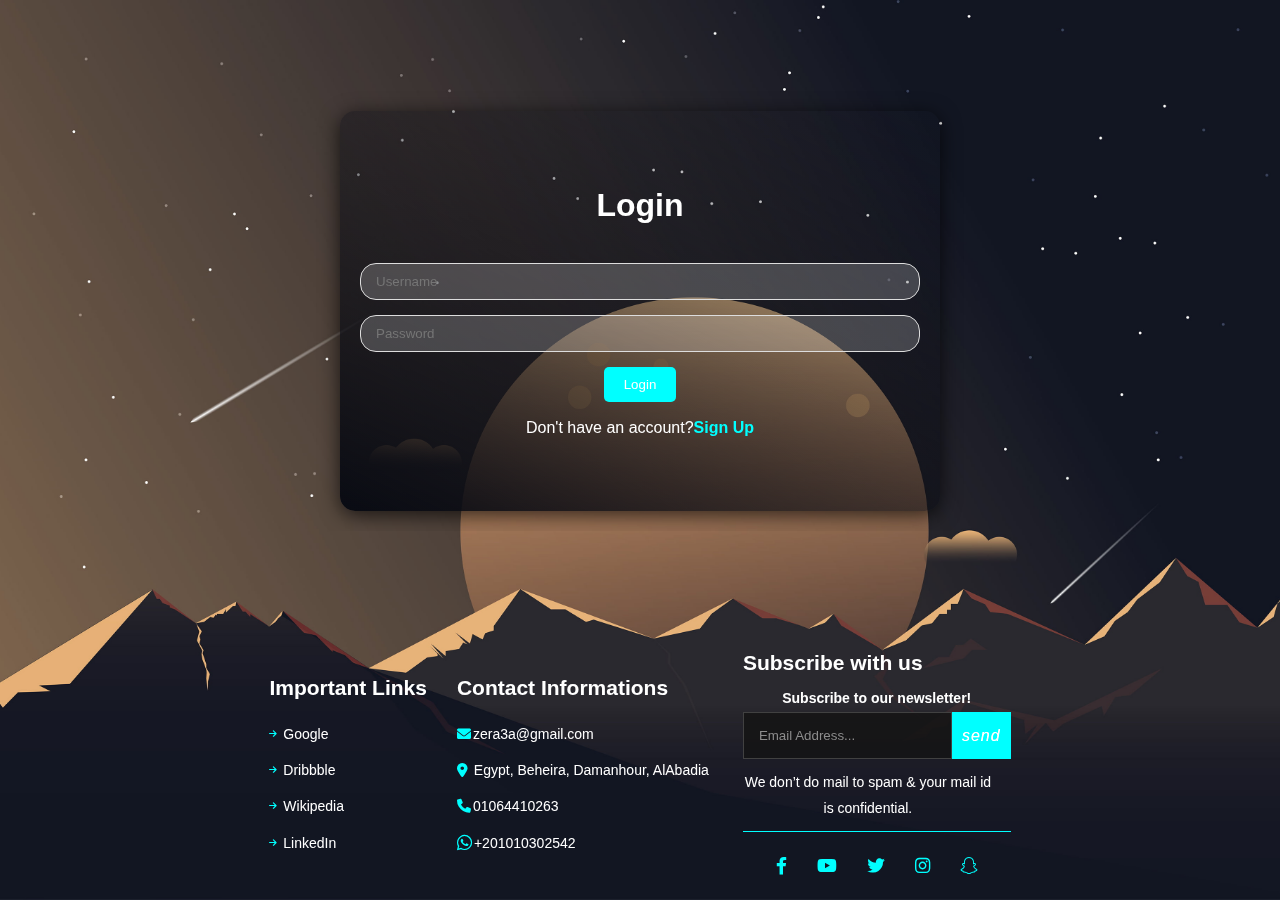
<file: login_page.html>
<!DOCTYPE html>
<html lang="en">
<head>
    <meta charset="UTF-8">
    <meta name="viewport" content="width=device-width, initial-scale=1.0">
    <title>Login Page</title>
    <link rel="stylesheet" href="login_styles.css" type="text/css">
    <link rel="stylesheet" href="https://cdnjs.cloudflare.com/ajax/libs/font-awesome/6.0.0-beta3/css/all.min.css" type="text/css">
<link rel="stylesheet" href="styles.css" type="text/css">
<link href="https://unpkg.com/aos@2.3.1/dist/aos.css" rel="stylesheet" type="text/css">

</head>
<body>
    <div class="container">
        <div class="login-box" data-aos="fade-down">
            <h2>Login</h2>
            <form id="loginForm">
                <div class="textbox">
                    <input type="text" placeholder="Username" name="username" required>
                </div>
                <div class="textbox">
                    <input type="password" placeholder="Password" name="password" required>
                </div>
                <button type="submit" class="btn">Login</button>
                <p class="signup-link">Don't have an account? <a href="signup.html" target="_blank">Sign Up</a></p>
            </form>
        </div>
    </div>
    <!-- Footer -->
    
    <footer>
        <div class="container">
            <div class="contents" data-aos="fade-up">
                <!--links holder-->
                <div class="links">
                    <h2>Important Links</h2>
                    <p> <i class="fa-solid fa-arrow-right fa-2xs"></i><a href="#"> Google</a></p>
                    <p> <i class="fa-solid fa-arrow-right fa-2xs"></i><a href="#"> Dribbble</a></p>
                    <p> <i class="fa-solid fa-arrow-right fa-2xs"></i><a href="#"> Wikipedia</a></p>
                    <p> <i class="fa-solid fa-arrow-right fa-2xs"></i><a href="#"> LinkedIn</a></p>


                </div>


                <div>
                    <div class="links">
                        <!--contact info-->
                        <h2>Contact Informations</h2>
                        <p> <i class="fa-solid fa-envelope "></i><a href="mailto:zera3a@gmail.com"
                            target="_blank">zera3a@gmail.com</a></p>
                        <p> <i class="fa-solid fa-location-dot "></i></i><a target="_blank"
                                href="https://www.google.com/maps/place/%D9%83%D9%84%D9%8A%D8%A9+%D8%A7%D9%84%D8%B2%D8%B1%D8%A7%D8%B9%D8%A9+%D8%AC%D8%A7%D9%85%D8%B9%D8%A9+%D8%AF%D9%85%D9%86%D9%87%D9%88%D8%B1%E2%80%AD/@31.038079,30.434602,13z/data=!4m6!3m5!1s0x14f66c793a6568f7:0x4071775ab450d881!8m2!3d31.0380794!4d30.4346016!16s%2Fg%2F11c2np01dg?hl=ar&entry=ttu">
                                Egypt, Beheira, Damanhour, AlAbadia

                            </a></p>
                        <p><i class="fa-solid fa-phone "></i><a href="tel:0201064410263" target="_blank">01064410263</a>
                        </p>
                        <p> <i class="fa-brands fa-whatsapp fa-lg"></i><a href="https://wa.me/+201010302542"
                                target="_blank">+201010302542</a>
                    </div>
                </div>

                <div class="sublinks">
                    <h2>
                        Subscribe with us
                    </h2>
                    <div class="subscribe">
                        <form action="#">
                            <label> Subscribe to our newsletter!</label>
                            <div class="input">
                                <input type="email" placeholder="Email Address..." class="email" required>
                                <input type="submit" class="submit" value="send">
                                <!-- <i class="fa-solid fa-paper-plane "></i> -->
                            </div>

                        </form>
                        <P>We don’t do mail to spam & your mail id is confidential.</P>
                    </div>
                    <div class="icons">

                        <a href="#"><i class="fa-brands fa-facebook-f fa-lg"></i></a>
                        <a href="#"><i class="fa-brands fa-youtube fa-lg"></i></a>
                        <a href="#"><i class="fa-brands fa-twitter fa-lg"></i></a>
                        <a href="#"><i class="fa-brands fa-instagram fa-lg"></i></a>
                        <a href="#"><i class="fa-brands fa-snapchat fa-lg"></i></a>
                    </div>

                </div>

            </div>
        </div>
        </div>
        <!-- <div class="blackline"> regestration -->
            <!-- <div class="bl_text">
                <p>Copy right reserved Damanhour Univesrity<div class="bl_date"> © 2024 </div></p>
            </div>
            
            
        </div> -->
    </footer>
    <script src="https://unpkg.com/aos@2.3.1/dist/aos.js"></script>
    <script>
        AOS.init();
    </script>

    <script src="login_script.js"></script>
</body>
</html>
</file>
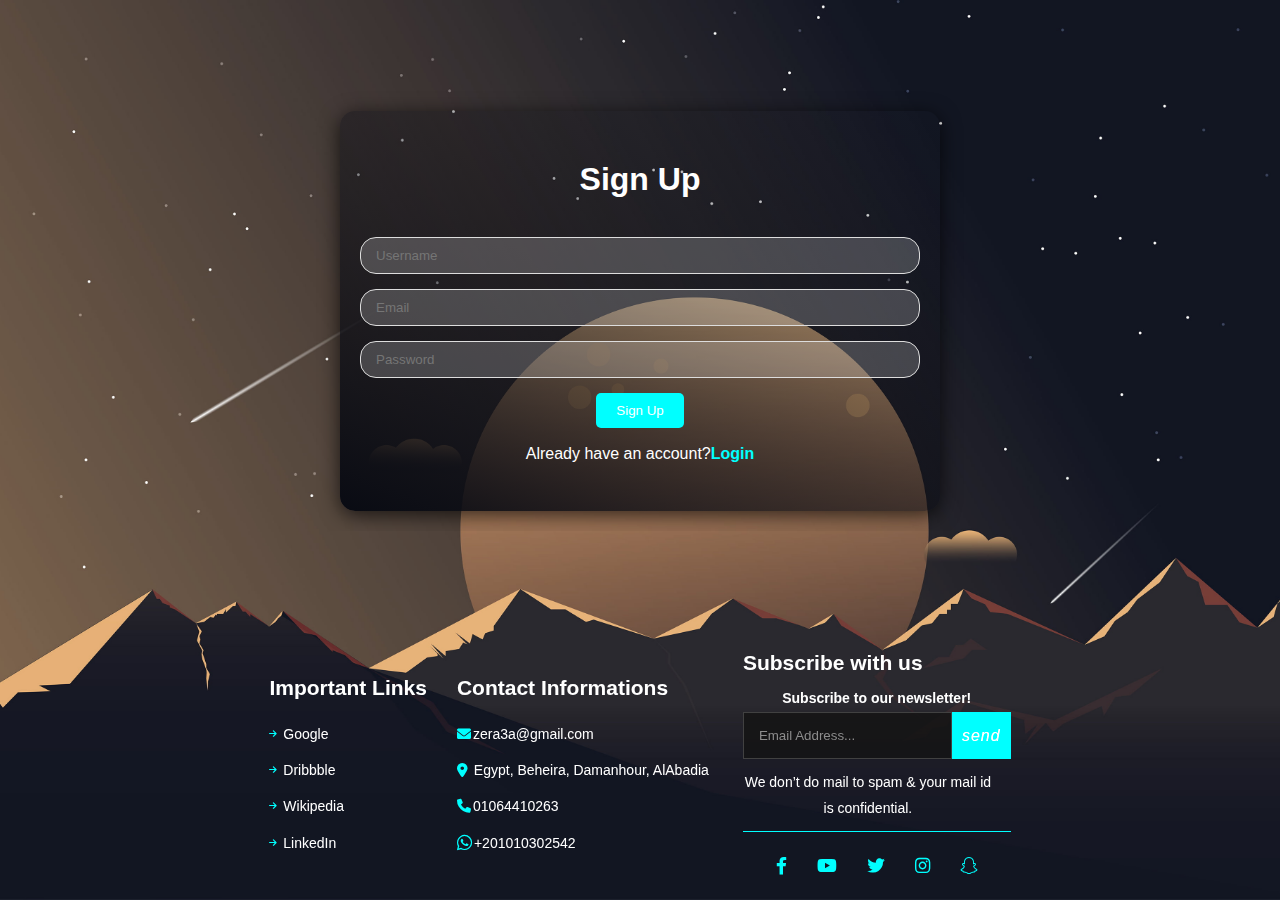
<file: signup.html>
<!DOCTYPE html>
<html lang="en">
<head>
    <meta charset="UTF-8">
    <meta name="viewport" content="width=device-width, initial-scale=1.0">
    <title>Sign Up Page</title>
    <link rel="stylesheet" href="login_styles.css" type="text/css">
    <link rel="stylesheet" href="https://cdnjs.cloudflare.com/ajax/libs/font-awesome/6.0.0-beta3/css/all.min.css" type="text/css">
<link rel="stylesheet" href="aos.css" type="text/css">
    <link rel="stylesheet" href="styles.css" type="text/css">
</head>
<body>
    <div class="container">
        <div class="login-box">
            <h2>Sign Up</h2>
            <form id="signupForm">
                <div class="textbox">
                    <input type="text" placeholder="Username" name="username" required>
                </div>
                <div class="textbox">
                    <input type="email" placeholder="Email" name="email" required>
                </div>
                <div class="textbox">
                    <input type="password" placeholder="Password" name="password" required>
                </div>
                <button type="submit" class="btn">Sign Up</button>
                <p class="signup-link">Already have an account? <a href="index.html">Login</a></p>
            </form>
        </div>
    </div>
    <footer>
        <div class="container">
            <div class="contents" data-aos="fade-up">
                <!--links holder-->
                <div class="links">
                    <h2>Important Links</h2>
                    <p> <i class="fa-solid fa-arrow-right fa-2xs"></i><a href="#"> Google</a></p>
                    <p> <i class="fa-solid fa-arrow-right fa-2xs"></i><a href="#"> Dribbble</a></p>
                    <p> <i class="fa-solid fa-arrow-right fa-2xs"></i><a href="#"> Wikipedia</a></p>
                    <p> <i class="fa-solid fa-arrow-right fa-2xs"></i><a href="#"> LinkedIn</a></p>


                </div>


                <div>
                    <div class="links">
                        <!--contact info-->
                        <h2>Contact Informations</h2>
                        <p> <i class="fa-solid fa-envelope "></i><a href="mailto:zera3a@gmail.com"
                            target="_blank">zera3a@gmail.com</a></p>
                        <p> <i class="fa-solid fa-location-dot "></i></i><a target="_blank"
                                href="https://www.google.com/maps/place/%D9%83%D9%84%D9%8A%D8%A9+%D8%A7%D9%84%D8%B2%D8%B1%D8%A7%D8%B9%D8%A9+%D8%AC%D8%A7%D9%85%D8%B9%D8%A9+%D8%AF%D9%85%D9%86%D9%87%D9%88%D8%B1%E2%80%AD/@31.038079,30.434602,13z/data=!4m6!3m5!1s0x14f66c793a6568f7:0x4071775ab450d881!8m2!3d31.0380794!4d30.4346016!16s%2Fg%2F11c2np01dg?hl=ar&entry=ttu">
                                Egypt, Beheira, Damanhour, AlAbadia

                            </a></p>
                        <p><i class="fa-solid fa-phone "></i><a href="tel:0201064410263" target="_blank">01064410263</a>
                        </p>
                        <p> <i class="fa-brands fa-whatsapp fa-lg"></i><a href="https://wa.me/+201010302542"
                                target="_blank">+201010302542</a>
                    </div>
                </div>

                <div class="sublinks">
                    <h2>
                        Subscribe with us
                    </h2>
                    <div class="subscribe">
                        <form action="#">
                            <label> Subscribe to our newsletter!</label>
                            <div class="input">
                                <input type="email" placeholder="Email Address..." class="email" required>
                                <input type="submit" class="submit" value="send">
                                <!-- <i class="fa-solid fa-paper-plane "></i> -->
                            </div>

                        </form>
                        <P>We don’t do mail to spam & your mail id is confidential.</P>
                    </div>
                    <div class="icons">

                        <a href="#"><i class="fa-brands fa-facebook-f fa-lg"></i></a>
                        <a href="#"><i class="fa-brands fa-youtube fa-lg"></i></a>
                        <a href="#"><i class="fa-brands fa-twitter fa-lg"></i></a>
                        <a href="#"><i class="fa-brands fa-instagram fa-lg"></i></a>
                        <a href="#"><i class="fa-brands fa-snapchat fa-lg"></i></a>
                    </div>

                </div>

            </div>
        </div>
        <!-- <div class="blackline"> regestration -->
            <!-- <div class="bl_text">
                <p>Copy right reserved Damanhour Univesrity<div class="bl_date"> © 2024 </div></p>
            </div>
            
            
        </div> -->
    </footer>
    <script src="script.js"></script>
    <script src="aos.js"></script>
    <script>
        AOS.init();
    </script>

</body>
</html>
</file>
<file: login_styles.css>
/* General Styles */
body {
    margin: 0;
    font-family: 'Arial', sans-serif;
    color: #fff;
    background: url('moon.jpg') no-repeat center center fixed;
    background-size: cover;
    display: flex;
    justify-content: center;
    align-items: center;
    min-height: 100vh;
    
flex-direction: column;
}

/* Container Styles */
.container {
    display: flex;
    justify-content: center;
    align-items: center;
    width: 100%;
    height: 100%;
padding: 20px 15px;
overflow: hidden;
}

/* Login Box Styles */
.login-box {
    background: linear-gradient(25deg, #090b13,transparent);
    padding: 20px;
    border-radius: 15px;
    box-shadow: 0 4px 20px rgba(0, 0, 0, 0.7);
    width: 350px;
    text-align: center;
    transition: transform 0.3s ease-in-out, box-shadow 0.3s ease-in-out;
height: 400px;
width: 600px;
display: flex;
flex-direction: column;
justify-content: center;
}

.login-box:hover {
    transform: scale(1.05);
    box-shadow: 0 8px 30px rgba(0, 0, 0, 0.9);
}

.login-box h2 {
    margin: 0 0 20px;
    font-size: 2em;
    color: #fff;
    animation: fadeIn 3.5s ease-in-out;
}

.textbox {
    margin: 15px 0;
    position: relative;
}

.textbox input {
    width: 100%;
    padding: 10px 15px;
    border: 1px solid #ddd;
    border-radius: 1rem;
    outline: none;
    background: rgba(255, 255, 255, 0.2);
    color: #fff;
    transition: background 0.3s ease, border 0.3s ease;
}

.textbox input:focus {
    background: rgba(255, 255, 255, 0.3);
    border: 1px solid aqua;
}

.btn {
    background: aqua;
    color: white;
    border: none;
    padding: 10px 20px;
    border-radius: 5px;
    cursor: pointer;
    transition: background 0.3s ease, transform 0.3s ease;
}

.btn:hover {
    background: #121622;
    transform: scale(110%);
}

.signup-link {
    margin-top: 15px;
    display: flex;
    justify-content: center;
    align-items: center;
    flex-wrap: wrap;
}


.signup-link a {
    color: aqua;
    text-decoration: none;
    font-weight: bold;
transition: 0.4s all ease;
}

.signup-link a:hover {
    text-decoration: underline;

}

/* Footer Styles */
footer {
    width: 100%;
    background: rgba(0, 0, 0, 0.8);
    color: #fff;
    padding: 15px;
    font-size: 14px;
    box-shadow: 0 -4px 10px rgba(0, 0, 0, 0.7);
}

.footer-content {
    display: flex;
    flex-wrap: wrap;
    justify-content: center;
    gap: 10px;
}

.footer-content a {
    color: #fff;
    margin: 5px;
    text-decoration: none;
    display: flex;
    align-items: center;
    font-size: 1.2em;
}

.footer-content i {
    margin-right: 8px;
}

footer{
padding: 0 !important;
background: none !important;
box-shadow: none !important;
}


/* Keyframes */
@keyframes fadeIn {
    from {
        opacity: 0;
        transform: translateY(-20px);
    }
    to {
        opacity: 1;
        transform: translateY(0);
    }
}
</file>
<file: styles.css>
/* General Reset and Styling */
* {
  margin: 0;
  padding: 0;
  box-sizing: border-box;
}
html{
  direction: ltr;
  scroll-behavior: smooth;

}
html::-webkit-scrollbar {
  width: 1rem;
}

html::-webkit-scrollbar-track {
  background: #121622;
}

html::-webkit-scrollbar-thumb {
  background: aqua;
  transition: 0.4s all ease;
  border-radius: 0.5rem;
  
}

html::-webkit-scrollbar-thumb:hover {
  background:linear-gradient(45deg, white,aqua);

}


body {
  font-family: Arial, sans-serif;
  line-height: 1.4;
background-color: #090b13;
}


.container {
  margin: auto;
  padding-left: 15px;
  padding-right: 15px;
}
.hero .container {
  height: 100%;
  display: flex;
  flex-direction: column;
  justify-content: center;
  filter: brightness(100%);
}
/* Header */
.header {
  position: fixed;
  top: 0;
  width: 100%;
  background: linear-gradient(20deg, #121622, transparent);
  z-index: 1000;
}

.navbar {
  display: flex;
  align-items: center;
  justify-content: space-between;
  padding: 0.5rem 1rem;
}
.navbar img {
  width: 100%;
  height: 30px;
}
/* .nav-colored { background-color:#000; }
.nav-transparent { background-color:#000;} */
.logo {
  color: #fff;
  font-size: 1.5rem;
  font-weight: bold;
}

.nav-list {
  list-style: none;
  display: flex;
  margin: 0;
  padding: 0;
}

.nav-list li {
  margin: 0 1rem;
}

.nav-link {
  color: #fff;
  text-decoration: none;
  padding: 10px;
  transition: all 0.4s ease;
}

.nav-link:hover {
  background: linear-gradient(90deg, aqua, white);
  background-clip: text;
  color: transparent;
}
.header .icons {
  display: flex;
  gap: 20px;
}
.header .icons i {
  color: white;
  transition: 0.4s all;
  /* transform: scale(1.1); */
  /* zoom: 120%; */

}
.header .icons i:hover {
  color: aqua;
  transform: rotate(360deg);
}
/* Hero Section */
.hero {
  position: relative;
  height: 100vh;
  background: url("moon.jpg") no-repeat center center/cover fixed;
  color: #fff;
overflow: hidden;
}

.hero-overlay {
  content: "";
  position: absolute;
  top: 0;
  left: 0;
  width: 100%;
  height: 100%;
  background: rgba(0, 0, 0, 0.2);
}
video,
canvas{
  width: 100%;
  height: 100%;
}
.box{
  position: relative;
}
video{
  outline: none;
}

.hero-content {
  display: flex;
  flex-direction: column;
  gap: 30px;
}

.hero-headline {
  font-size: 3rem;
  margin-bottom: 0.5rem;
  max-width: 50%;
}

.hero-subheadline {
  font-size: 1.25rem;
  margin-bottom: 1rem;
}

.hero-cta {
  background: transparent;
  padding: 10px 50px;
  text-decoration: none;
  border-radius: 5px;
  color: #fff;
  font-size: 18px;
  transition: all 0.4s ease;
  position: relative;
  overflow: hidden;
}

.hero-cta::after {
  content: "";
  position: absolute;
  z-index: 100;
  border-top: 2px solid aqua;
  border-left: 2px solid aqua;
  height: 30px;
  width: 30px;
  left: 0;
  top: 0;
  transition: 0.4s all;

  /* border-radius: 0.5rem; */
}
.hero-cta::before {
  content: "";
  position: absolute;
  z-index: 1000;
  border-bottom: 2px solid aqua;
  border-right: 2px solid aqua;
  height: 30px;
  width: 30px;
  bottom: 0;
  right: 0;
  transition: 0.4s all;

  /* border-radius: 0.5rem; */
}
.hero-cta:hover {
  color: transparent;
  background: linear-gradient(25deg, white, aqua);
  background-clip: text;
}
.hero-cta:hover::before,
.hero-cta:hover::after {
  width: 99%;
  height: 95%;
}

.switchers {
  display: flex;
  gap: 30px;
  font-size: 20px;
  position: absolute;
  bottom: 5%;
}
.switchers div {
  border-bottom: 2px solid aqua;
}
a {
  color: white;
  text-decoration: none;
}
/* Features Section */
.features {
  background: #121622;
  display: flex;
  padding: 100px 0;
}
.features .container {
  display: flex;
  color: white;
  justify-content: space-between;
  align-items: center;
}

.features .container .feature-intro h2 {
  letter-spacing: 4px;
  font-weight: lighter;
  opacity: 0.7;
}

.features .container h1 {
  position: relative;
  margin-bottom: 10px;
  font-size: 35px;
}
.features .container .feature-card h2 {
  margin: 10px 0;
}

.features .container h1::after {
  content: "";
  position: absolute;
  height: 4px;
  width: 100px;
  z-index: 1000;
  background-color: aqua;
  left: 0;
  bottom: 0;
}
.features p {
  color: grey;
  font-size: 13px;
}
.features p {
  display: -webkit-box;
  -webkit-line-clamp: 4;
  -webkit-box-orient: vertical;
  overflow: hidden;
  text-overflow: ellipsis;
}
.features .button {
  margin-top: 40px;
}
.feature-intro {
  max-width: 300px;
  max-height: 350px;
}
.feature-holder {
  display: flex;
  flex-wrap: wrap;
  max-width: 570px;
  gap: 40px;
}
.features .feature-card {
  padding: 15px;
  width: 265px;
  max-height: 225px;
  transition: 0.4s all;
  line-height: 1.6;
}
.features .feature-card p {
  line-height: 1.3;
}

.feature-card .icon-frame {
  border: 1px solid aqua;
  width: 60px;
  height: 60px;
  display: flex;
  justify-content: center;
  align-items: center;
  transition: 0.4s;
  position: relative;
}
.feature-card .icon-frame i {
  /* zoom: 230%; */
  color: white;
  padding: 5px;
  transition: 0.4s all;
}
.features .feature-card:hover .icon-frame,
.statis .feature-card:hover .icon-frame {
  transform: rotate(45deg);
}

.features .feature-card:hover i,
.statis .feature-card:hover i {
  transform: rotate(315deg);
}
.feature-card:hover .icon-frame i {
  color: aqua;
}
.feature-holder .feature-card:hover {
  background: #090b13;
  border-radius: 0.5rem;
}
.feature-card:hover .icon-frame {
  background-color: #121622;
}

/* gallary Section */

.gallary {
  display: flex;
  justify-content: center;
  align-items: center;
  gap: 10px;
  width: 100%;
  height: 100vh;
  background-color: #090b13;
}
.gallary .g1,
.g2,
.g3 {
  width: calc(33.33% - 5px);
  height: 100%;
}

.gallary .g1 {
  display: flex;
  gap: 5px;
  flex-wrap: wrap;
}
.gallary .g1 .g1_img1,
.g1_img3,
.g1_sec1,
.g1_sec2 {
  width: 100%;
  max-height: calc(50% - 2.7px);
}
.g1_img1 {
  background-image: url("4.jpg");
  background-repeat: no-repeat;
  /* background-position: center; */
  background-size: cover;
  position: relative;
}
.g1_img3 {
  background-image: url("5.jpg");
  background-repeat: no-repeat;
  background-position: center;
  background-size: cover;
}

.g1_sec1,
.g1_sec2 {
  display: flex;
  gap: 5px;
}
.g1_sec1 div,
.g1_sec2 div {
  width: calc(50%);
  height: 100%;
}
.g1_sec1 .sec1_img1 {
  background-image: url("5.jpg");
  background-repeat: no-repeat;
  background-position: center;
  background-size: cover;
}
.g1_sec1 .sec1_img2 {
  background-image: url("6.jpg");
  background-repeat: no-repeat;
  background-position: center;
  background-size: cover;
}
.g1_sec2 .sec1_img1 {
  background-image: url("6.jpg");
  background-repeat: no-repeat;
  background-position: center;
  background-size: cover;
}
.g1_sec2 .sec1_img2 {
  background-image: url("5.jpg");
  background-repeat: no-repeat;
  background-position: center;
  background-size: cover;
}
.g2 .g2_img2 {
  width: 100%;
  height: 100%;
  background-image: url("5.jpg");
  background-repeat: no-repeat;
  background-position: center;
  background-size: cover;
}
.gallary .g1_img1,
.sec1_img1,
.sec1_img2,
.g2_img2,
.g1_img3 {
  transition: 0.4s all;
  position: relative;
  filter: brightness(90%);
}
.gallary div {
  overflow: hidden !important;
}
.gallary .g1 .sec1_img1:hover,
.gallary .g1 .sec1_img2:hover,
.gallary .g1_img1:hover,
.gallary .g2_img2:hover,
.g1_img3:hover {
  filter: brightness(120%);
}
.hover_div {
  position: absolute;
  width: 100%;
  height: 35%;
  background: linear-gradient(25deg, #121622, transparent);
  top: 100%;
  transition: 0.4s all;
  z-index: -10000;
display: flex;
justify-content: center;
align-items: center;
flex-direction: column;
gap: 10px;
text-align: center;
}
.hover_div p{
background: linear-gradient(25deg, aqua,white);
background-clip: text;
color: transparent;
display: -webkit-box;
  -webkit-line-clamp: 2;
  -webkit-box-orient: vertical;
  overflow: hidden;
  text-overflow: ellipsis;
}
.g1_img1:hover .hover_div {
  top: 65%;
  z-index: 10000;
}


.g1_img3:hover .hover_div {
  top: 65%;
  z-index: 10000;
}

.g2_img2 .hover_div{
  height: 20%;

}
.g2_img2:hover .hover_div {
  top: 80%;
  z-index: 10000;
}

.hover_div .icons i{
/* zoom: 120%; */
padding: 10px;
background: linear-gradient(45deg, aqua,white);
background-clip: text;
color: transparent;

}
/* =====================STATISTICS======================= */
.statis {
  padding: 100px 0;
  background-color: #121622;
  color: #fff;
}

.statis .container {
  display: flex;
  justify-content: center;
  height: 100%;
  flex-wrap: wrap;
  /* width: 100%; */
}
.statis .container span {
  font-size: 55px;
}

.statis .container .feature-card {
  background-color: #090b13;
  transform: rotate(45deg);
  height: 260px;
  width: 260px;
  position: relative;
  overflow: hidden;
  padding: 15px;
  transition: 0.4s all;
  line-height: 2.5;
  display: flex;
  justify-content: center;
}
.statis .container .feature-card .feature-card-content {
  display: flex;
  flex-direction: column;
  justify-content: center;
  align-items: center;
  transform: rotate(-45deg);
}
.margin-top {
  margin-top: 23%;
}

.statis .container .feature-card:before {
  content: "";
  position: absolute;
  z-index: 1000;
  border-bottom: 2px solid aqua;
  border-right: 2px solid aqua;
  height: 30px;
  width: 30px;
  bottom: 0;
  right: 0;
  transition: 0.4s all;
  transform: rotate(0deg);
}

.statis .container .feature-card::after {
  content: "";
  position: absolute;
  z-index: 1000;
  border-top: 2px solid aqua;
  border-left: 2px solid aqua;
  height: 30px;
  width: 30px;
  top: 0;
  left: 0;
  transition: 0.4s all;
  transform: rotate(0deg);
}
.statis .container .feature-card .icon-frame {
  border: 1px solid transparent;
  overflow: hidden;
  width: 52.5px;
}
.statis .container .feature-card .icon-frame::after {
  content: "";
  position: absolute;
  z-index: 1000;
  border-top: 2px solid aqua;
  border-left: 2px solid aqua;
  height: 15px;
  width: 15px;
  top: 0;
  left: 0;
  transition: 0.4s all;
  /* transform: rotate(90deg); */
}
.statis .container .feature-card .icon-frame::before {
  content: "";
  position: absolute;
  z-index: 1000;
  border-top: 2px solid aqua;
  border-left: 2px solid aqua;
  height: 15px;
  width: 15px;
  bottom: 0;
  right: 0;
  transition: 0.4s all;
  transform: rotate(180deg);
}
.statis .container .feature-card:hover .icon-frame::before {
  width: 100%;
  height: 100%;
}

.statis .container .feature-card:hover .icon-frame::after {
  width: 100%;
  height: 100%;
}

.statis .container .feature-card:hover::after,
.statis .container .feature-card:hover::before {
  width: 100%;
  height: 100%;
}

/* =============================PORTFOLIO========================= */
.portfolio {
  height: 85vh;
  position: relative;
  overflow: hidden;
}
.myHomeSwiper {
  height: 100%;
  
}
.slide_bg{
  background: url('1.jpg');
  background-repeat: no-repeat;
  background-size: cover;
  background-position: calc(70%);
}
.slide_overlay{
  width: 100%;
  height: 85vh;
  content: "";
  background: rgba(0, 0, 0, 0.2);
  position: absolute;
  z-index: -1;
}
.myHomeSwiper img {
  height: 100%;
  width: 100%;
  object-fit: cover;

}
.portfolio .container {
  overflow: hidden;
}

.myHomeSwiper {
  position: relative;
}

.myHomeSwiper h1,
.myHomeSwiper p {
  color: white;
}
.swiper-wrapper {
  height: 100% !important;
}

.swiper-button-next,
.swiper-button-prev,
.prev,
.next {
  padding: 30px;
  background-color: rgba(42, 48, 70, 0.466);
  color: white !important;
  border-radius: 0.5rem;
transform: scale(0.85);
}
.team {
  display: flex;
  position: relative;

}
.team .click_hold{
  position: absolute;
  width: 40px;
  height: 40px;
  z-index: 1000;
  color: white;
text-align: center;
border-radius: 50%;
background: #121622;
display: flex;
justify-content: center;
align-items: center;
cursor:help;
left: 1%;
top: 78vh;
transition: 0.4s all ease;
}
.team .click_hold i{
  color: #7c5933;
/* zoom: 200%; */
}

.team  .hidden{
text-transform: capitalize;
position: absolute;
padding: 10px;
border-radius: 0.5rem;
background: #121622;
color: #7c5933;
z-index: 1000;
top:-8vh;
left: 100%;
transition: 0.4s all ease;
font-size: 12px;
width: 200px;
display: none;
}
.click_hold:hover  .hidden{
 display: block;
 animation: fadeIn 0.5s ease-in-out;

}

.team .slide-triangle1,
.team .slide-triangle2 {
  width: calc(100%);
  height: 85vh;
  clip-path: polygon(0 0, 0 100%, 0 100%, 100% 100%);
  transition: 0.4s all ease;
overflow: hidden;
}

.slide-triangle1 {
  position: absolute;
top: 0;
}
.slide-triangle2 {
  /* background-image: url('../pics/6.jpg');   */
  transform: rotate(180deg);
  position: absolute;
  top: 0;
  z-index: -1;

}
.slide-triangle2 img {
  width: 100%;
  height: 100%;
/* object-position: left; */
cursor:all-scroll;
  transform: rotate(-180deg);
}

.slide-triangle1 img{
  width: 100%;
  height: 100%;
  cursor:all-scroll;
}
.team .slide-triangle2:active {
clip-path: polygon(100% 100%,-100% 100%,100% -100%,100% 0);
z-index: 100;
}
.team .slide-triangle1:active{
  clip-path: polygon(100% 100%,-100% 100%,100% -100%,100% 0);
  z-index: 100;
  }

.log_in{
  display: flex;
  justify-content: center;
  align-items: center;
height: 85vh;
}
.log_in p{
  line-height: 1.4;
font-size: 18px;
max-width: 75%;
display: -webkit-box;
  -webkit-line-clamp: 3;
  -webkit-box-orient: vertical;
  overflow: hidden;
  text-overflow: ellipsis;

}
.log_in h2{
  color: white;
  opacity: 0.8;
  font-weight: lighter;
text-transform: capitalize;
font-size: 25px;
}
.log_in h1{
  font-size: 40px;
}
.log_in .feature-intro{
  /* line-height: 3; */
box-shadow: 2px 2px 2px 2px #090b13;
background: linear-gradient(45deg,#121622,transparent);
min-width: 75%;
min-height: 75%;
padding: 20px;
display: flex;
flex-direction: column;
gap: 50px;
align-items: center;
border-radius: 0.5rem;
justify-content: center;
text-align: center;
transition: 0.4s all ease;

}
.log_in .feature-intro:hover{
  transform: scale(1.05) !important;
}







/* Footer */
footer {
  background-size: cover;
  position: relative;
  color: white;
  background-color: #090b13;
  padding: 100px 0;
}

footer a {
  font-weight: lighter;
}

footer .container {
  filter: brightness(120%);
}

footer .container .contents {
  display: flex;
  justify-content: space-between;
  flex-wrap: wrap;
  align-items: center;
  gap: 30px;
}

footer .container .contents iframe {
  width: 300px;
  height: 250px;
  border-radius: 10px;
  filter: brightness(90%);
  border: 1px solid aqua;
}

footer .container .links {
  line-height: 2.6;

  /* max-width: 270px; */
}

footer .container .links a {
  transition: all 0.4s ease;
  padding-left: 2px;
  padding-right: 4px;
  text-decoration: none;
}

footer .container .links i {
  color: aqua;
}

footer .container .links a:hover {
  padding-left: 6px;
  padding-right: 0px;

  color: aqua;
}

footer .container .contents .icons {
  display: flex;
  gap: 30px;
  margin-top: 20px;
  justify-content: center;
}

footer .container .contents .icons i {
  color: aqua;
  transition: 0.4s;
}

footer .container .contents .icons a:hover i {
  transform: translateY(-10px);
}

footer .blackline {
  width: 100%;
  position: absolute;
  display: flex;
  justify-content: center;
  font-size: 14px;
  font-weight: 600;
  color: white;
  border-top: 1px solid #121622;
  align-items: center;
  /* filter: brightness(120%); */
  bottom: 0;
}

footer .blackline span {
  color: aqua;
}

footer .blackline .bl_text {
  padding: 20px;
  display: flex;
  gap: 5px;
}

footer .bl_date {
  color: aqua;
}
footer .container .sublinks {
  line-height: 2;
}

footer .container .contents .subscribe {
  display: flex;
  flex-direction: column;
  border-bottom: 1px solid aqua;
  text-align: center;
}

footer .container .contents .subscribe p {
  font-size: 14px;
  max-width: 250px;
  line-height: 26px;
  padding-top: 10px;
  padding-bottom: 10px;
}

footer .container .contents .subscribe label {
  font-weight: 600;
}

footer .container .contents .subscribe .input {
  position: relative;
  display: flex;
  justify-content: center;
}
footer .container .contents .subscribe .input input::placeholder {
  transition: all 0.4s;
}
footer .container .contents .subscribe .input input:focus::placeholder {
  font-size: 80%;
  transform: translateY(-100%);
}

footer .container .contents .subscribe .input .email {
  padding: 0px 15px;
  background: rgba(17, 17, 17, 0.842);
  border: 1px solid #363636;
  line-height: 45px;
  width: 100%;
  color: white;
}
footer .container .contents .subscribe .input .email:focus {
  outline: none;
}
footer .container .contents .subscribe .input .submit {
  cursor: pointer;
  background-color: aqua;
  position: relative;
  border: none;
  color: white;
  padding: 0px 10px;
  letter-spacing: 1px;
  font-size: 16px;
  font-style: italic;
}

footer .container .contents .subscribe .input i {
  cursor: pointer;
  color: white;
  position: absolute;
  right: 0;
  padding: 15px;
}

/* =================NAV BUTTON================ */
.go-top-btn {
  position: fixed;
  bottom: 35px;
  right: 35px;
  cursor: pointer;
  color: #7c5933;
  transition: all 0.4s;
  z-index: 1;
  transform: scale(1.4);
}

/* ===========FADE ANIMATION============= */
[data-aos^="fade"][data-aos^="fade"].aos-animate {
  opacity: 1;
  transform: translateZ(0);
}
[data-aos][data-aos][data-aos-easing="ease"],
body[data-aos-easing="ease"] [data-aos] {
  transition-timing-function: ease;
}
[data-aos][data-aos][data-aos-duration="1000"],
body[data-aos-duration="1000"] [data-aos] {
  transition-duration: 1s;
}
[data-aos^="fade"][data-aos^="fade"] {
  opacity: 0;
  transition-property: opacity, transform;
}
[data-aos="fade-up"] {
  transform: translate3d(0, 200px, 0);
}
/* =============KEYFRAMES=============== */
@keyframes fadeIn {
  from {
      opacity: 0;
      transform: translateY(-30px);
  }
  to {
      opacity: 1;
      transform: translateY(0);
  }
}


/* =====================MEDIA CONTAINER==================== */

/* @media(min-width:768px) {
    .container {
        width: 750px;
    }


} */

@media (min-width: 992px) {
  .container {
    width: 965px;
  }
}

@media (min-width: 1200px) {
  .container {
    width: 1170px;
  }
}
/* =====================MEDIA==================== */
@media (max-width: 1199px) and (min-width: 900px) {
  .statis .last_counter {
    margin-top: -5.5%;
  }
}

@media (max-width: 992px) {
  .nav-link {
    padding: 0px !important;
  }

  .features .container {
    flex-direction: column;
    gap: 50px;
  }
  .feature-intro {
    text-align: center;
  }
  .features .container h1:after {
    left: 33.33%;
  }
  .margin-top {
    margin-top: 28% !important;
  }
  .statis .container {
    width: 90%;
  }
}

@media (max-width: 768px) {
  .nav-list {
    display: none;
    flex-direction: column;
    width: 100%;
  }

  .header .icons {
    gap: 26px !important ;
  }
  .nav-list.show {
    display: flex;
  }

  .nav-item {
    margin: 0;
  }

  .gallary {
    flex-direction: column;
    height: 200vh !important;
  }
  .gallary .g1,
  .g2,
  .g3 {
    width: 100% !important;
  }
  .g1_img1 , .g1_img3{
    background-position: 50% !important;
  }
  .gallary .g1 .g1_img1,
  .g1_img3,
  .g1_sec1,
  .g1_sec2 {
    max-height: 100% !important;
  }
  .g1_sec1 div,
  .g1_sec2 div {
    width: 100% !important;
  }
  .statis .container {
    width: 100% !important;
  }
}

@media (max-width: 650px) {
  .hero .container {
    display: flex;
    flex-direction: column;
    justify-content: center;
    align-items: center;
  }

  .hero-content {
    display: flex;
    flex-direction: column;
    justify-content: center;
    align-items: center;
    top: 0;
    text-align: center;
  }

  .hero-headline {
    max-width: 100% !important;
  }
  .feature-holder {
    flex-direction: column;
    text-align: center;
  }
  .feature-holder .feature-card {
    display: flex;
    flex-direction: column;
    align-items: center;
  }
  .statis .container {
    flex-direction: column;
    gap: 40px;
    align-items: center;
  }
  .statis .container .feature-card {
    width: 60% !important;
    transform: rotate(0deg);
  }
  .statis .container .feature-card .feature-card-content {
    transform: rotate(0deg) !important;
  }
  .margin-top {
    margin-top: 0 !important;
  }

  footer .container .contents {
    justify-content: center;
    /* align-items: center; */
    flex-direction: column;
    gap: 40px;
    text-align: center;
  }
  footer .blackline {
    text-align: center;
  }
  footer .blackline .bl_text {
    display: block;
  }
}
@media (max-width: 450px) {
  .navbar {
    flex-direction: column;
    gap: 5px;
  }
  .statis .container .feature-card {
    width: 100% !important;
  }
}
/* =====================If You're Reading This....You're gay==================== */
</file>
